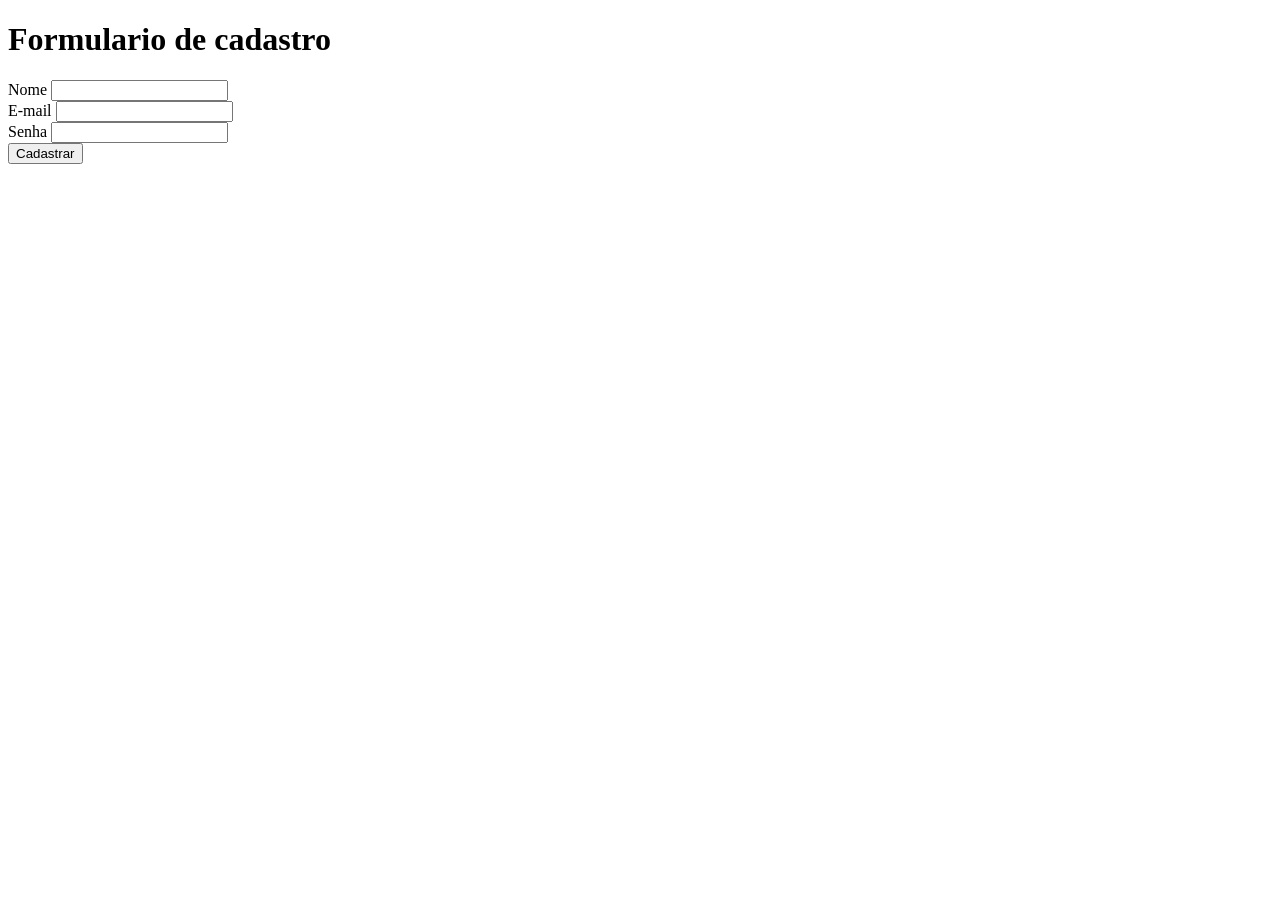
<file: index.html>
<!DOCTYPE html>
<html lang="pt-br">
<head>
    <meta charset="UTF-8">
    <meta name="viewport" content="width=device-width, initial-scale=1.0">
    <title>Formulario de cadastro</title>
</head>
<body>
    <h1>Formulario de cadastro</h1>
        <form>
            <label for="nome">Nome</label>
            <input id="nome" type="text"><br>

            <label for="email">E-mail</label>
            <input id="email" type="email"><br>

            <label for="senha">Senha</label>
            <input id="senha" type="password"><br>

            <button type="submit">Cadastrar</button>
        </form>
</body>
</html>
</file>
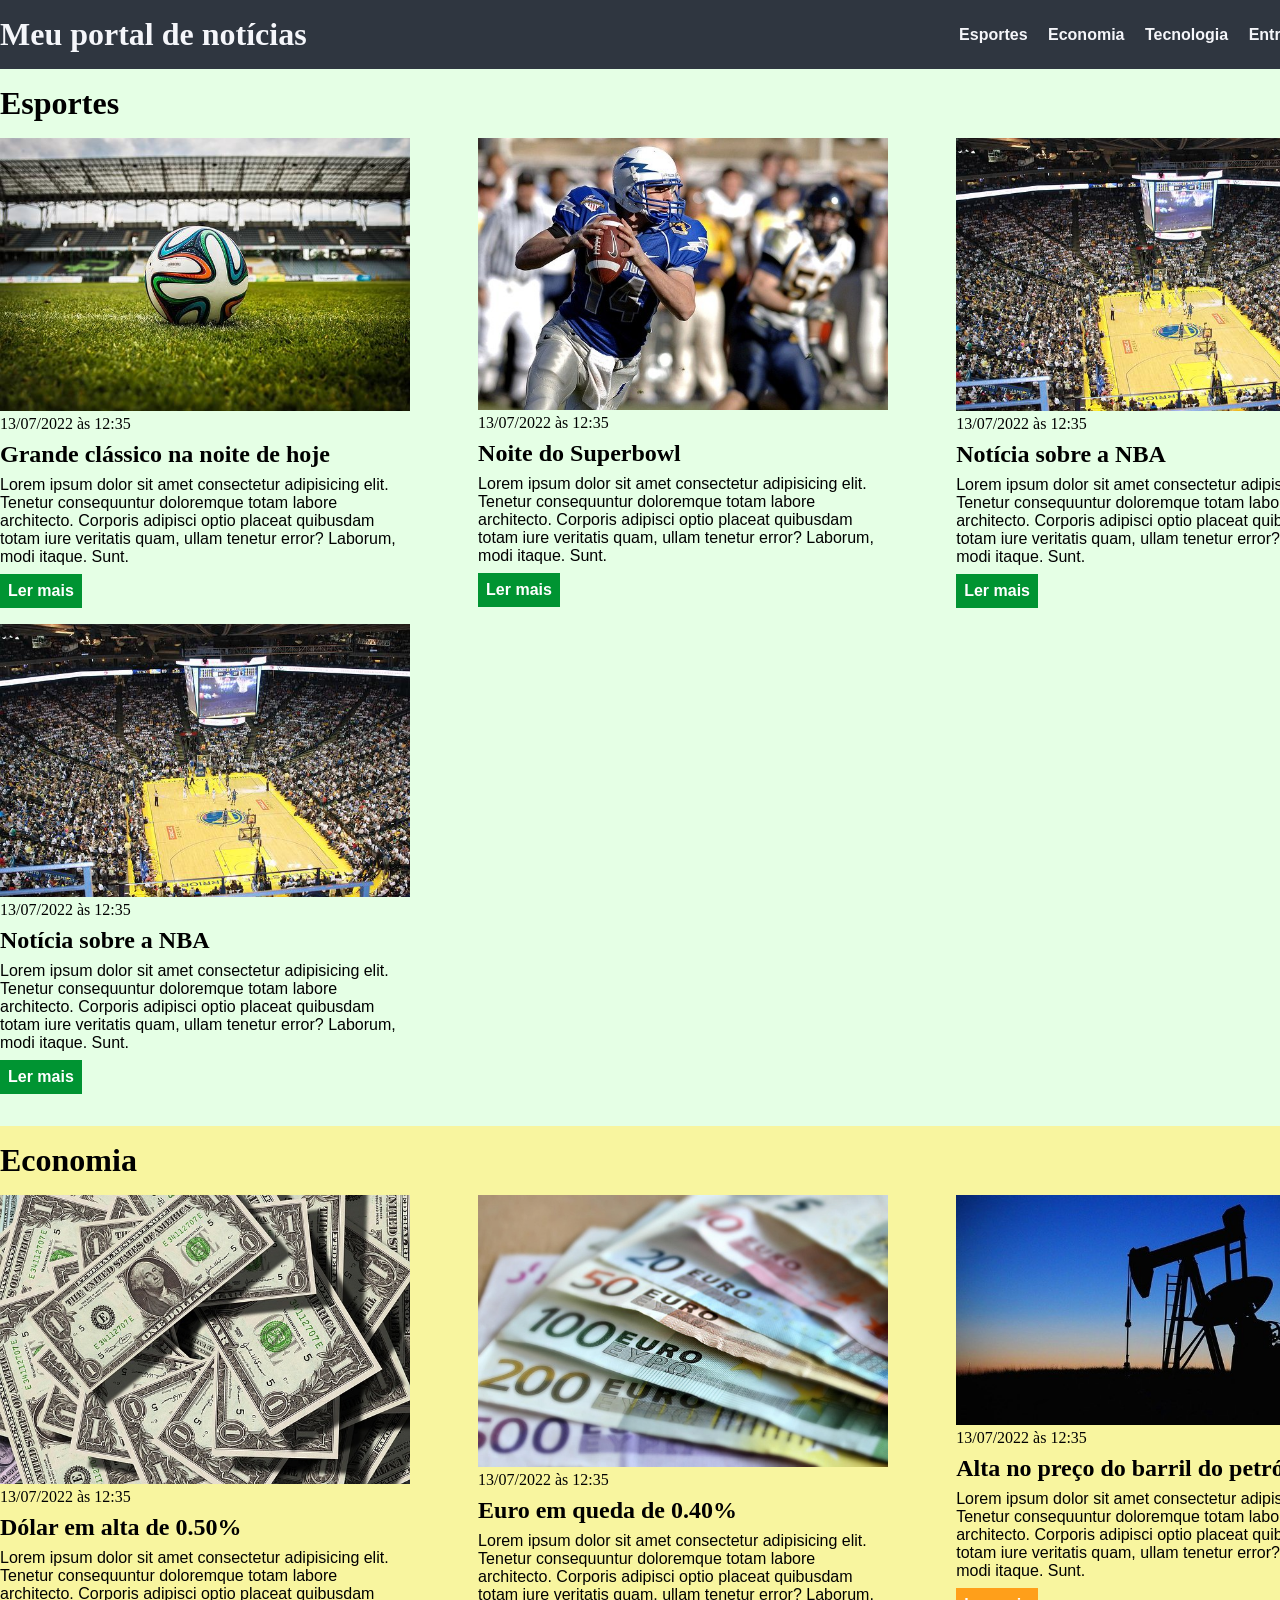
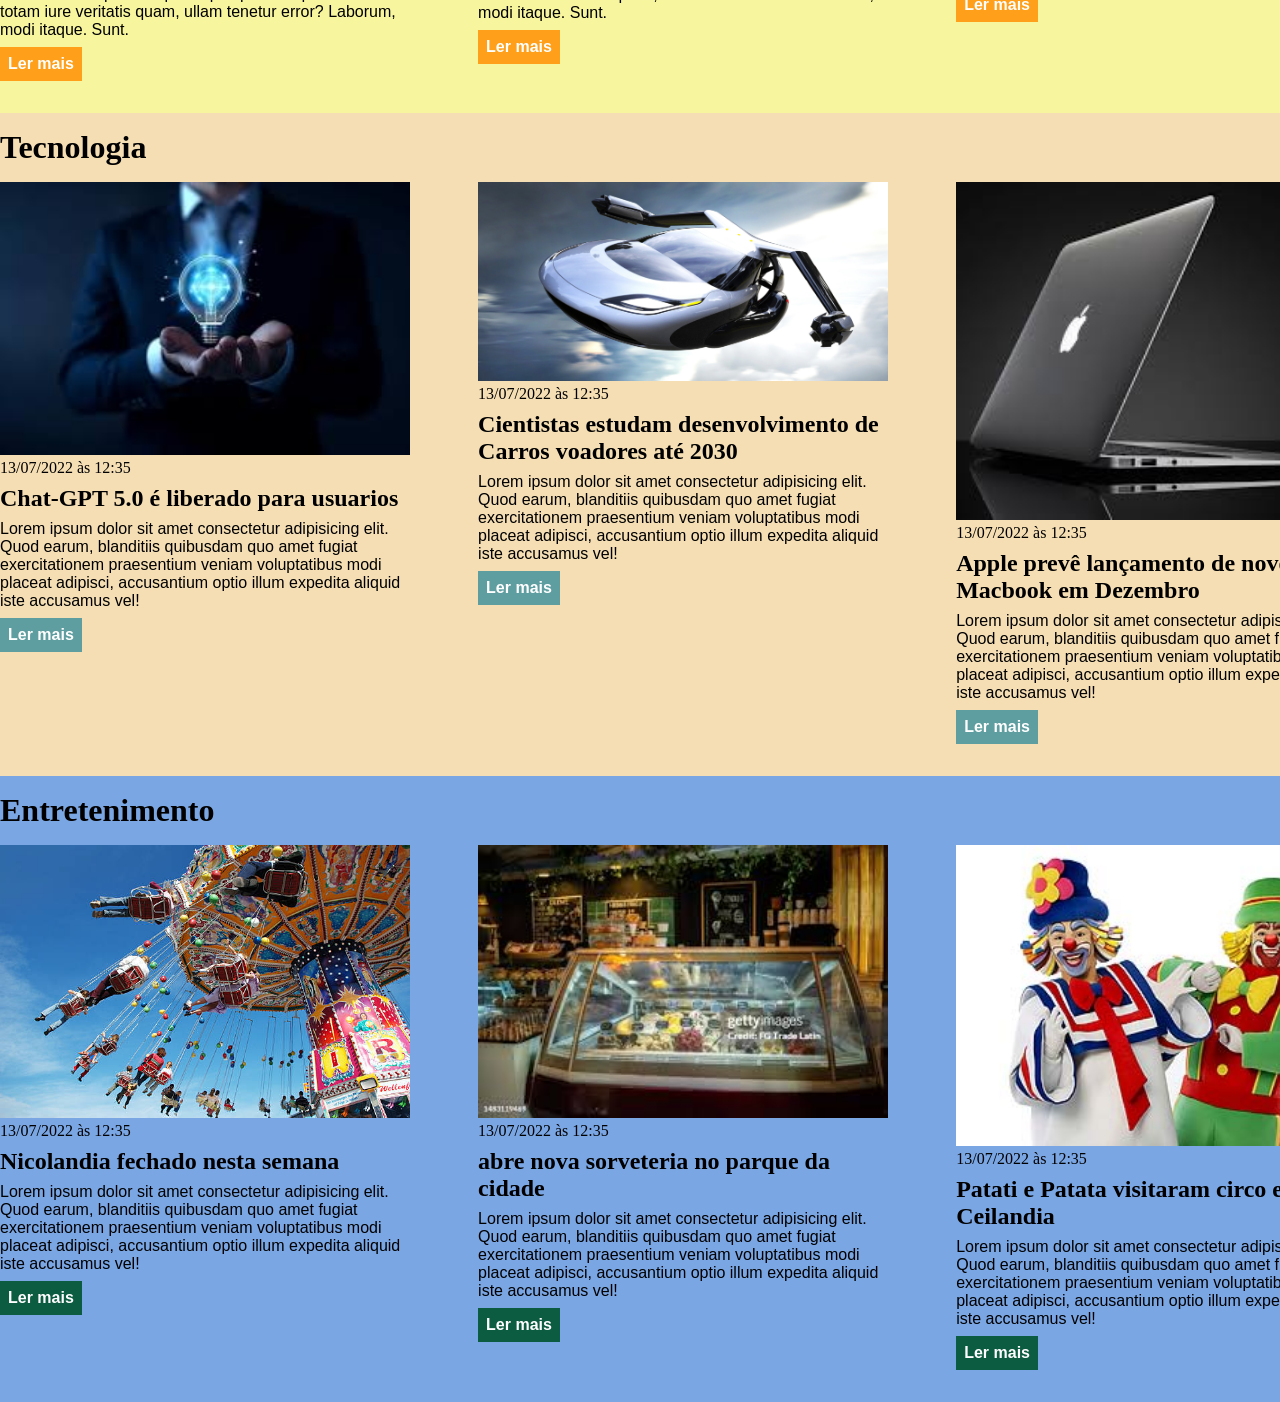
<file: css/index.html>
<!DOCTYPE html>
<html lang="pt-BR">
<head>
    <meta charset="UTF-8">
    <meta http-equiv="X-UA-Compatible" content="IE=edge">
    <meta name="viewport" content="width=device-width, initial-scale=1.0">
    <title>Meu portal de notícias</title>
    <link rel="stylesheet" href="./main.css" />
</head>
<body>
    <header>
    <div class="container">
        <h1>Meu portal de notícias</h1>
        <nav>
            <ul>
                <li>
                    <a class="lul" href="#sports" title="Ir para a seção de esportes">Esportes</a>
                </li>
                <li>
                    <a class="lul" href="#economy" title="Ir para a seção de notícias">Economia</a>
                </li>
                <li>
                    <a href="#tec" class="lul" title="Ir para a seção de tecnologia">Tecnologia</a>
                </li>
                <li>
                    <a href="#entretenimento" class="lul" title="Ir para a seção de entretenimento">Entretenimento</a>
                </li>
            </ul>
        </nav>
    </div>
    </header>
    <section id="sports">
        <div class="container">
            <h2>Esportes</h2>
                <div class="articles">
                <article>
                    <img src="./imagens/futebol.jpg" alt="Bola de futebol no gramado" />
                    <header>
                    <time>13/07/2022 às 12:35</time>
                    </header>
                    <h3>Grande clássico na noite de hoje</h3>
                    <p>
                    Lorem ipsum dolor sit amet consectetur adipisicing elit. Tenetur consequuntur doloremque totam labore architecto. Corporis adipisci optio placeat quibusdam totam iure veritatis quam, ullam tenetur error? Laborum, modi itaque. Sunt.
                    </p>
                    <a href="#" title="Leia a notícia completa">Ler mais</a>
                </article>
                <article>
                    <img src="./imagens/futebol-americano.jpg" alt="Jogador de futebol americano correndo com a bola na mão" />
                    <header>
                    <time>13/07/2022 às 12:35</time>
                    </header>
                    <h3>Noite do Superbowl</h3>
                    <p>
                    Lorem ipsum dolor sit amet consectetur adipisicing elit. Tenetur consequuntur doloremque totam labore architecto. Corporis adipisci optio placeat quibusdam totam iure veritatis quam, ullam tenetur error? Laborum, modi itaque. Sunt.
                    </p>
                    <a href="#" title="Leia a notícia completa">Ler mais</a>
                </article>
                <article>
                    <img src="./imagens/basquete.jpg" title="Vista aérea de uma quadra de basquete" />
                    <header>
                    <time>13/07/2022 às 12:35</time>
                    </header>
                    <h3>Notícia sobre a NBA</h3>
                    <p>
                    Lorem ipsum dolor sit amet consectetur adipisicing elit. Tenetur consequuntur doloremque totam labore architecto. Corporis adipisci optio placeat quibusdam totam iure veritatis quam, ullam tenetur error? Laborum, modi itaque. Sunt.
                    </p>
                    <a href="#" title="Leia a notícia completa">Ler mais</a>
                </article>
                <article>
                    <img src="./imagens/basquete.jpg" title="Vista aérea de uma quadra de basquete" />
                    <header>
                    <time>13/07/2022 às 12:35</time>
                    </header>
                    <h3>Notícia sobre a NBA</h3>
                    <p>
                    Lorem ipsum dolor sit amet consectetur adipisicing elit. Tenetur consequuntur doloremque totam labore architecto. Corporis adipisci optio placeat quibusdam totam iure veritatis quam, ullam tenetur error? Laborum, modi itaque. Sunt.
                    </p>
                    <a href="#" title="Leia a notícia completa">Ler mais</a>
            </article>
        </div>
        </div>
    </section>

    <section id="economy">
        <div class="container">
            <h2>Economia</h2>
                <div class="articles">
                <article>
                    <img src="./imagens/dolares.jpg" alt="Muitos dólares" />
                    <header>
                    <time>13/07/2022 às 12:35</time>
                    </header>
                    <h3>Dólar em alta de 0.50%</h3>
                    <p>
                    Lorem ipsum dolor sit amet consectetur adipisicing elit. Tenetur consequuntur doloremque totam labore architecto. Corporis adipisci optio placeat quibusdam totam iure veritatis quam, ullam tenetur error? Laborum, modi itaque. Sunt.
                    </p>
                    <a href="#" title="Leia a notícia completa">Ler mais</a>
                </article>
                <article>
                    <img src="./imagens/euro.jpg" alt="Várias notas de euro" />
                    <header>
                    <time>13/07/2022 às 12:35</time>
                    </header>
                    <h3>Euro em queda de 0.40%</h3>
                    <p>
                    Lorem ipsum dolor sit amet consectetur adipisicing elit. Tenetur consequuntur doloremque totam labore architecto. Corporis adipisci optio placeat quibusdam totam iure veritatis quam, ullam tenetur error? Laborum, modi itaque. Sunt.
                    </p>
                    <a href="#" title="Leia a notícia completa">Ler mais</a>
                </article>
                <article>
                    <img src="./imagens/petroleo.jpg" alt="Extração de petróleo" />
                    <header>
                    <time class="data">13/07/2022 às 12:35</time>
                    </header>
                    <h3>Alta no preço do barril do petróleo</h3>
                    <p>
                    Lorem ipsum dolor sit amet consectetur adipisicing elit. Tenetur consequuntur doloremque totam labore architecto. Corporis adipisci optio placeat quibusdam totam iure veritatis quam, ullam tenetur error? Laborum, modi itaque. Sunt.
                    </p>
                    <a href="#" title="Leia a notícia completa">Ler mais</a>
                </article>
            </div>
            </div>
    </section>

    <section id="tec">
        <div class="container">
            <h2>Tecnologia</h2>
            <div class="articles">
                <article>
                    <img src="./imagens/IA.jpg" alt="chatgpt">
                    <header>
                    <time datetime="" class="data">13/07/2022 às 12:35</time>
                    </header>
                    <h3>Chat-GPT 5.0 é liberado para usuarios</h3>
                    <p>Lorem ipsum dolor sit amet consectetur adipisicing elit. Quod earum, blanditiis quibusdam quo amet fugiat exercitationem praesentium veniam voluptatibus modi placeat adipisci, accusantium optio illum expedita aliquid iste accusamus vel!</p>
                    <a href="#" title="Leia a notícia completa">Ler mais</a>
                </article>
                <article>
                    <img src="./imagens/carro-voador.jpg" alt="carro_voador">
                    <header>
                    <time datetime="" class="data">13/07/2022 às 12:35</time>
                    </header>
                    <h3>Cientistas estudam desenvolvimento de Carros voadores até 2030</h3>
                    <p>Lorem ipsum dolor sit amet consectetur adipisicing elit. Quod earum, blanditiis quibusdam quo amet fugiat exercitationem praesentium veniam voluptatibus modi placeat adipisci, accusantium optio illum expedita aliquid iste accusamus vel!</p>
                    <a href="#" title="Leia a notícia completa">Ler mais</a>
                </article>
                <article>
                    <img src="./imagens/images.jpg" alt="Macbook">
                    <header>
                    <time datetime="" class="data">13/07/2022 às 12:35</time>
                    </header>
                    <h3>Apple prevê lançamento de novo Macbook em Dezembro</h3>
                    <p>Lorem ipsum dolor sit amet consectetur adipisicing elit. Quod earum, blanditiis quibusdam quo amet fugiat exercitationem praesentium veniam voluptatibus modi placeat adipisci, accusantium optio illum expedita aliquid iste accusamus vel!</p>
                    <a href="#" title="Leia a notícia completa">Ler mais</a>
                </article>
        </div>
        </div>
    </section>
    
    <section id="entretenimento">
        <div class="container">
            <h2>Entretenimento</h2>
            <div class="articles">
                <article>
                    <img src="./imagens/parque.jpg" alt="parque">
                    <header>
                    <time datetime="" class="data">13/07/2022 às 12:35</time>
                    </header>
                    <h3>Nicolandia fechado nesta semana</h3>
                    <p>Lorem ipsum dolor sit amet consectetur adipisicing elit. Quod earum, blanditiis quibusdam quo amet fugiat exercitationem praesentium veniam voluptatibus modi placeat adipisci, accusantium optio illum expedita aliquid iste accusamus vel!</p>
                    <a href="#" title="Leia a notícia completa">Ler mais</a>
                </article>
                <article>
                    <img src="./imagens/sorveteria.jpg" alt="sorveteria">
                    <header>
                    <time datetime="" class="data">13/07/2022 às 12:35</time>
                    </header>
                    <h3>abre nova sorveteria no parque da cidade</h3>
                    <p>Lorem ipsum dolor sit amet consectetur adipisicing elit. Quod earum, blanditiis quibusdam quo amet fugiat exercitationem praesentium veniam voluptatibus modi placeat adipisci, accusantium optio illum expedita aliquid iste accusamus vel!</p>
                    <a href="#" title="Leia a notícia completa">Ler mais</a>
                </article>
                <article>
                    <img src="./imagens/patati.jpg" alt="palhaço">
                    <header>
                    <time datetime="" class="data">13/07/2022 às 12:35</time>
                    </header>
                    <h3>Patati e Patata visitaram circo em Ceilandia</h3>
                    <p>Lorem ipsum dolor sit amet consectetur adipisicing elit. Quod earum, blanditiis quibusdam quo amet fugiat exercitationem praesentium veniam voluptatibus modi placeat adipisci, accusantium optio illum expedita aliquid iste accusamus vel!</p>
                    <a href="#" title="Leia a notícia completa">Ler mais</a>
                </article>
        </div>
        </div>
    </section>
</body>
</html>
</file>
<file: css/main.css>
* {
    box-sizing: border-box;
    margin: 0;
    padding: 0;
}

body > header{
    background-color: #2f3640;
    padding: 16px 0px;
    color:#f5f6fa ;
}

header .container{
    display: flex;
    align-items: center;
    justify-content: space-between;
}

header li{
    display: inline;
    font-family: sans-serif;
    font-weight: bold;
    margin-left: 16px;
}

header li a{
    color: #f5f6fa;
    text-decoration: none;
}

.container{
    width: 1366px;
    margin: 0 auto 0 auto;
}
.articles{
    display: flex;
    flex-wrap: wrap;
    justify-content: space-between;
    
}

.articles article img{
    /*height: 180px;*/
    width: 100%;
}
.articles article{
    width: 30%;
}
section{
    padding: 16px 0px;
}
section h2,
.articles article{
    margin-bottom: 16px ;
}
.articles article h3{
    margin-top: 8px;
    margin-bottom: 8px;
}
.articles article a{
    background-color: blue;
    color: #fff;
    padding: 8px;
    display: inline-block;
    text-decoration: none;
    font-weight: bold;
    margin-top: 8px;
}

.articles article a:hover{
    color: rgb(0, 0, 0);
    background-color: cadetblue;
    text-decoration: underline;
}

.articles article p,
.articles article a{
    font-family: sans-serif;
}
.articles article h3{
    font-size: 24px;
}
section h2{
    font-size: 32px;
}
#sports{
    background-color: rgba(0, 255, 0, 0.1);
}
#sports .articles article a{
    background-color: #009432;
}
#economy{
    background-color: #f8f59f;
}
#economy .articles article a{
    background-color: #ff9f1a;
}
#tec{
    background-color: wheat;
}
#tec .articles article a{
    background-color: cadetblue;
}
#entretenimento{
    background-color: #7aa6e4;
}
#entretenimento .articles article a{
    background-color: #0c5c41;
}
</file>
